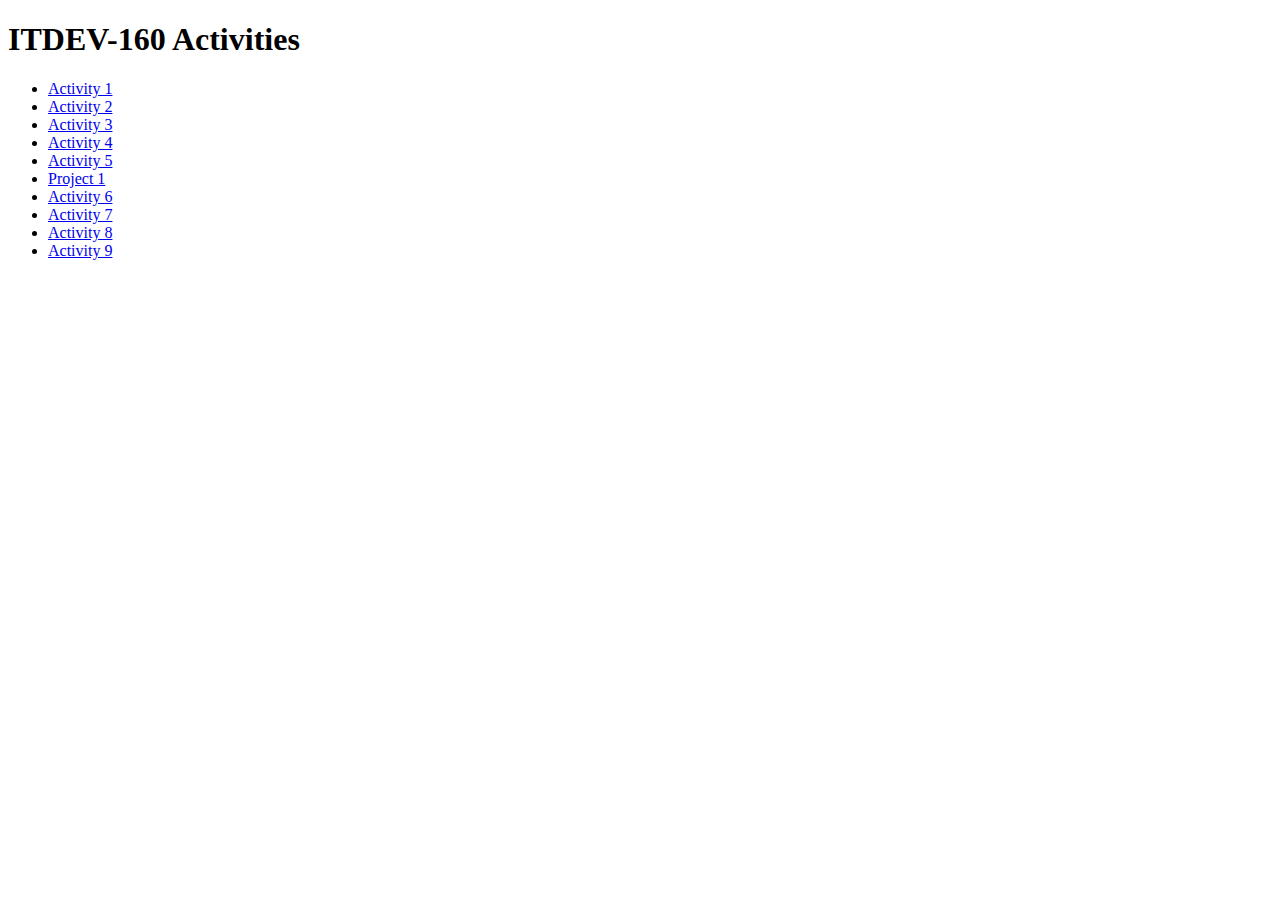
<file: index.html>
<!DOCTYPE html>
<html lang="en">
<head>
    <meta charset="UTF-8">
    <meta name="viewport" content="width=device-width, initial-scale=1.0">
    <title>ITDEV-160 Activities</title>
</head>
<body>
    <h1>ITDEV-160 Activities</h1>
    <ul>
        <li> 
            <a href="Activity-1/index.html">Activity 1</a>
        </li>
        <li>
            <a href="Activity-2/index.html">Activity 2</a>
        </li>
        <li>
            <a href="Activity-3/index.html">Activity 3</a>
        </li>
        <li>
            <a href="Activity-4/index.html">Activity 4</a>
        </li>
        <li>
            <a href="Activity-5/index.html">Activity 5</a>
        </li>
        <li>
            <a href="karen-santiago-p1/index.html">Project 1</a>
        </li>
        <li>
            <a href="Activity-6/index.html">Activity 6</a>
        </li>
        <li>
            <a href="Activity-7/index.html">Activity 7</a>
        </li>
        <li>
            <a href="Activity-8/index.html">Activity 8</a>
        </li>
        <li>
            <a href="Activity-9/index.html">Activity 9</a>
        </li>

    </ul>
</body>
</html>
</file>
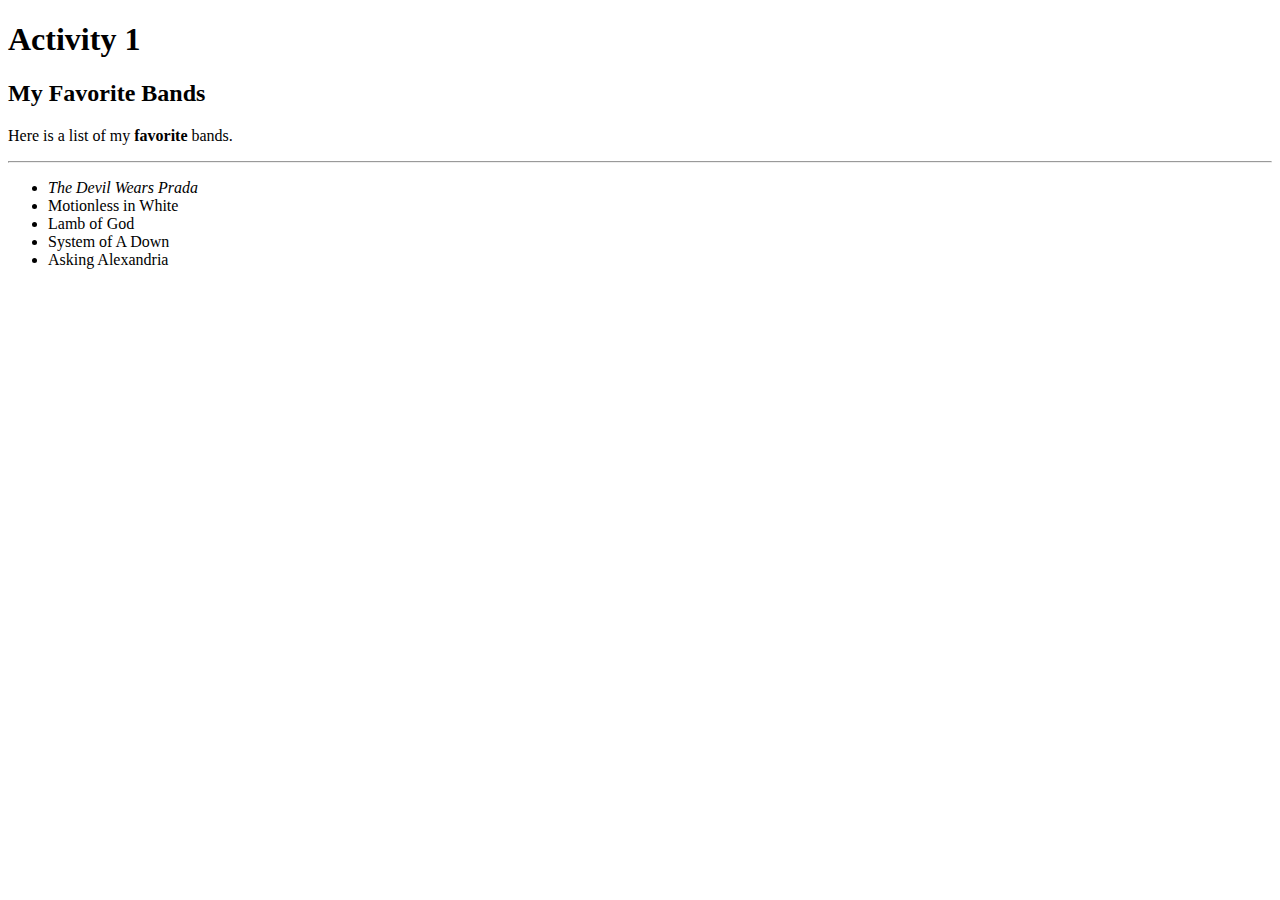
<file: Activity-1/index.html>
<!DOCTYPE html>
<html lang="en">
<head>
    <meta charset="UTF-8">
    <meta name="viewport" content="width=device-width, initial-scale=1.0">
    <title>Activity 1</title>
</head>
<body>
    <h1>Activity 1</h1>
    <h2>My Favorite Bands</h2>
    <p>Here is a list of my <b>favorite </b>bands.</p>
    <hr>
    <ul>
        <li><em>The Devil Wears Prada</em></li>
        <li>Motionless in White</li>
        <li>Lamb of God</li>
        <li>System of A Down</li>
        <li>Asking Alexandria</li>
    </ul>
</body>
</html>
</file>
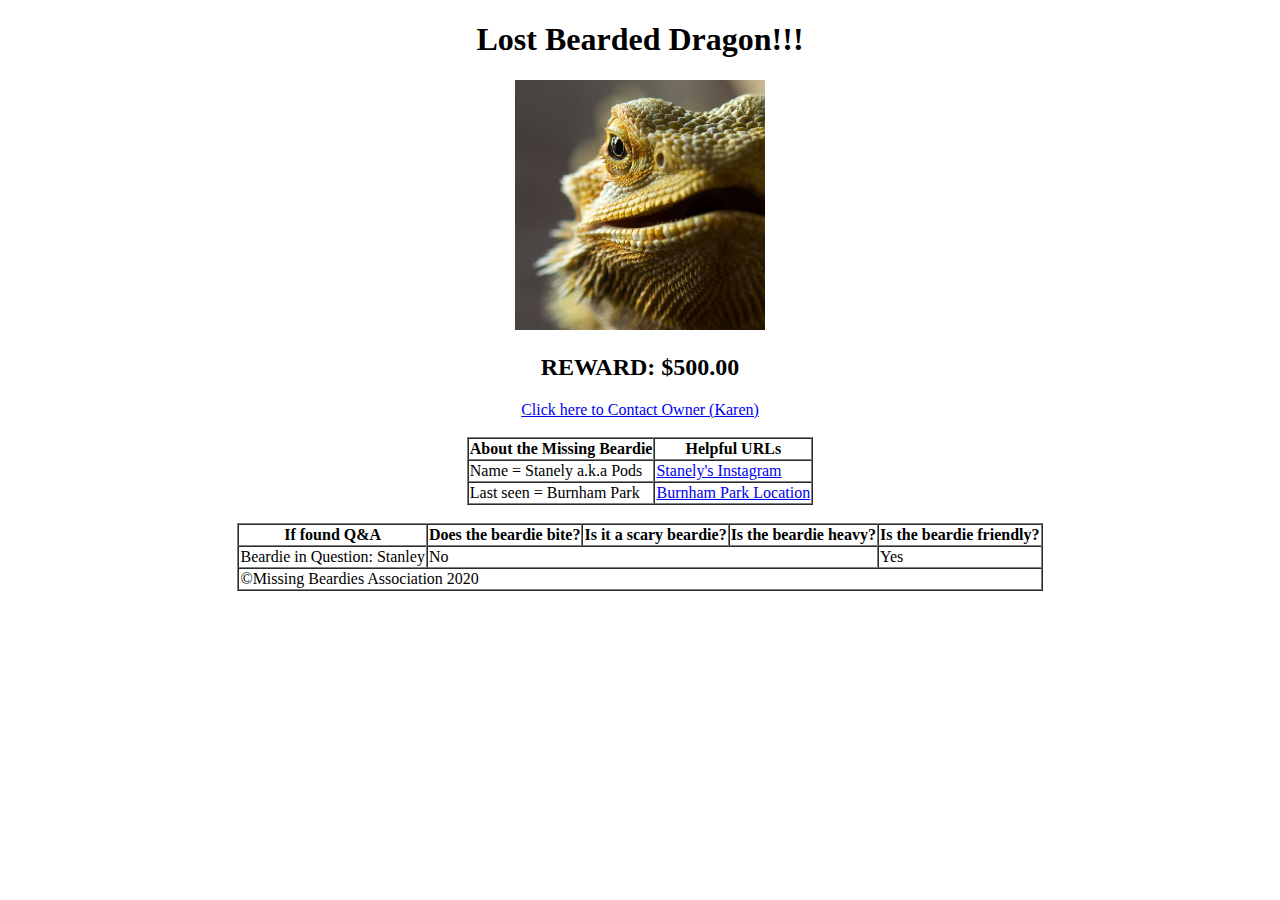
<file: Activity-2/index.html>
<!DOCTYPE html>
<html lang="en">
<head>
    <meta charset="UTF-8">
    <meta name="viewport" content="width=device-width, initial-scale=1.0">
    <title>Activity 2</title>
</head>
<body>
    <center>
    <h1>Lost Bearded Dragon!!!</h1>
    
        <img src="beardie.jpg" alt="Bearded Dragon" width="250" height="250">
        <br>
    <h2>REWARD: $500.00</h2>
    <a href="mailto:Karen2736@live.com">Click here to Contact Owner (Karen)</a>
    <br>
    <br>
    <!--Simple Table-->
    <table id="simple-table" border="1" cellspacing="0">
        <tr>
            <th>About the Missing Beardie</th>
            <th>Helpful URLs </th>
        </tr>
        <tr>
            <td>Name = Stanely a.k.a Pods </td>
            <td>
                <a href="https://www.instagram.com/stanleythebeardy/"> Stanely's Instagram</a>
            </td>
        </tr>
        <tr>
            <td>Last seen = Burnham Park </td>
            <td>
                <a href="https://www.google.com/maps/place/Burnham+Park,+Milwaukee,+WI+53215/@43.0117137,-87.9665403,15z/data=!3m1!4b1!4m5!3m4!1s0x88051a6d9604af21:0x2360cfcafabb9523!8m2!3d43.0134355!4d-87.9555349">Burnham Park Location</a>
            </td>
        </tr>
    </table>
    <br>
    <!--Complex Table-->
    <table id="complex-table" border="1" cellspacing="0">
        <thead>
            <tr>
                <th>If found Q&A</th>
                <th scope="column">Does the beardie bite?</th>
                <th scope="column">Is it a scary beardie?</th>
                <th scope="column">Is the beardie heavy?</th>
                <th scope="column">Is the beardie friendly?</th>
            </tr>
        </thead>
        <tbody>
            <tr>
                <td scope="row">Beardie in Question: Stanley</td>
                <td colspan="3">No</td>
                <td>Yes</td>
            </tr>
        </tbody>
        <tfoot>
            <td colspan="5">&copy;Missing Beardies Association 2020</td>
        </tfoot>
    </table>
    </center>
</body>
</html>
</file>
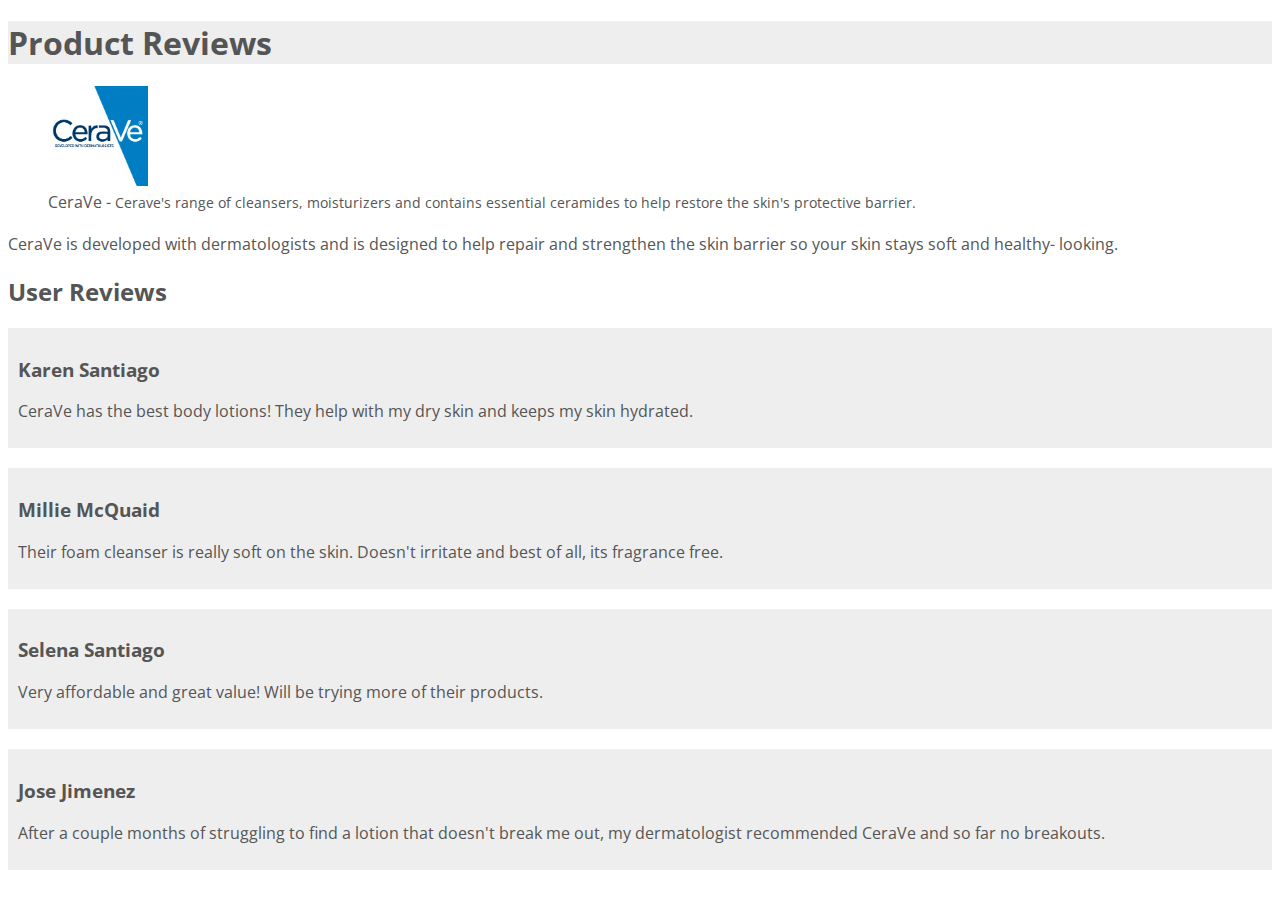
<file: Activity-3/index.html>
<!DOCTYPE html>
<html lang="en">
<head>
    <meta charset="UTF-8">
    <meta name="viewport" content="width=device-width, initial-scale=1.0">
    <title>Activity 3</title>
</head>
<link rel="stylesheet" text="text/css" href="css/master.css">
<link rel="stylesheet" text="text/css" href="https://fonts.googleapis.com/css?family=Open+Sans">
<body>
    <header>
        <h1>Product Reviews</h1>
    </header>
    <main>
        <figure>
            <img src="images/cerave.png" alt="CeraVe logo">
            <figcaption>
                CeraVe - <span>Cerave's range of cleansers, moisturizers and contains essential ceramides to help restore the skin's protective barrier.</span>            
            </figcaption>
        </figure>
        <p id="product-description">
            CeraVe is developed with dermatologists and is designed to help repair and strengthen the skin barrier so your skin stays soft and healthy- looking.
        </p>
        <h2>User Reviews</h2>
        <div class="review">
            <h3>Karen Santiago</h3>
            <p>CeraVe has the best body lotions! They help with my dry skin and keeps my skin hydrated.</p>
        </div>
        <div class="review">
            <h3>Millie McQuaid</h3>
            <p>Their foam cleanser is really soft on the skin. Doesn't irritate and best of all, its fragrance free.</p>
        </div>
        <div class="review">
            <h3>Selena Santiago</h3>
            <p>Very affordable and great value! Will be trying more of their products.</p>
        </div>
        <div class="review">
            <h3>Jose Jimenez</h3>
            <p>After a couple months of struggling to find a lotion that doesn't break me out, my dermatologist recommended CeraVe and so far no breakouts.</p>
        </div>
    </main>
    <footer>
        
    </footer>

    
</body>
</html>
</file>
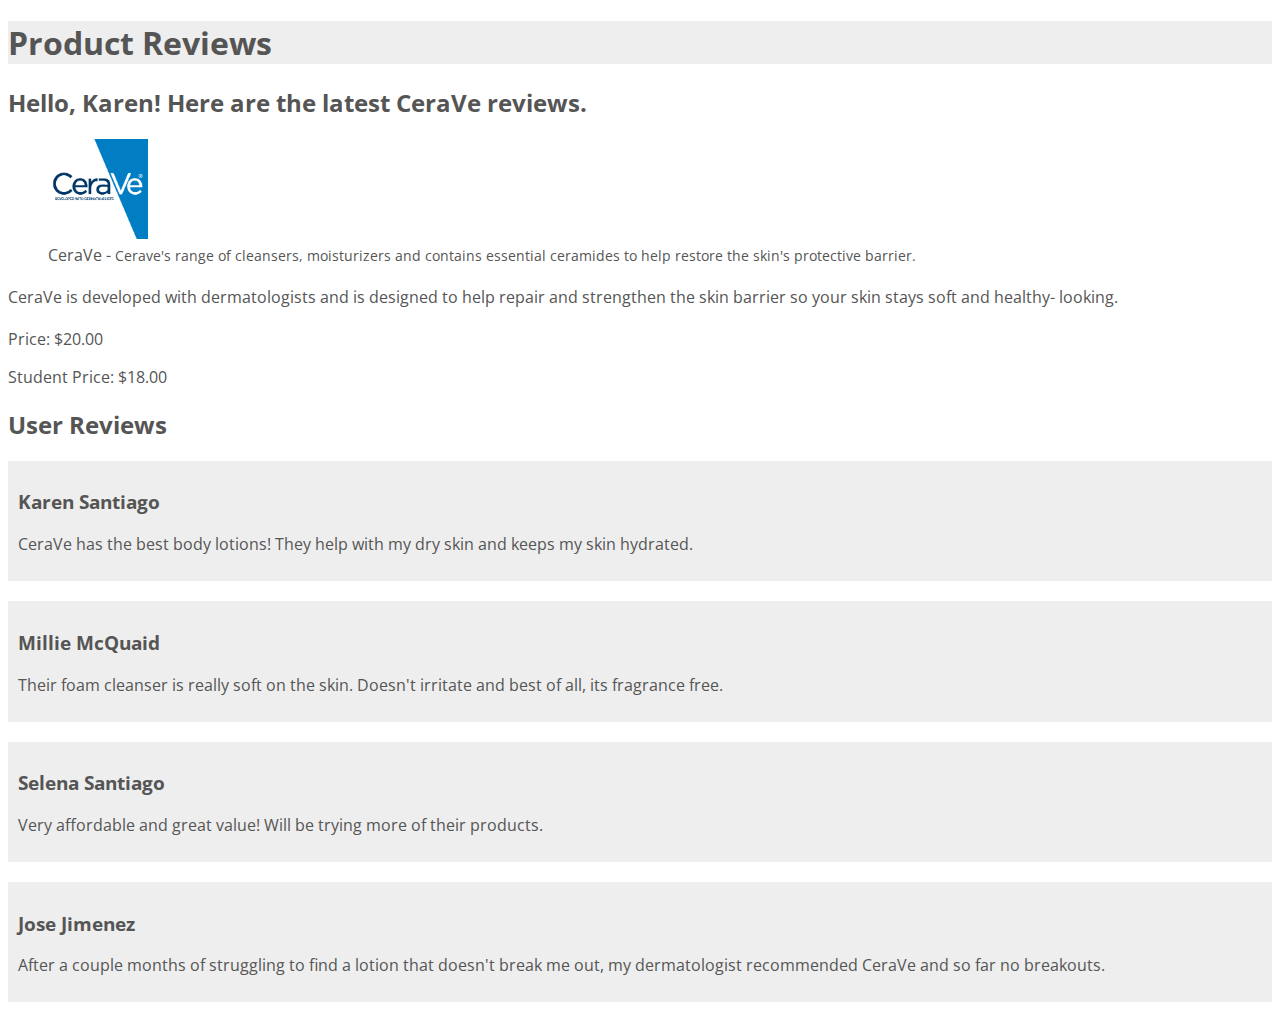
<file: Activity-4/index.html>
<!DOCTYPE html>
<html lang="en">
<head>
    <meta charset="UTF-8">
    <meta name="viewport" content="width=device-width, initial-scale=1.0">
    <title>Activity 3</title>
</head>
<link rel="stylesheet" text="text/css" href="css/master.css">
<link rel="stylesheet" text="text/css" href="https://fonts.googleapis.com/css?family=Open+Sans">
<body>
    <header>
        <h1>Product Reviews</h1>
        <h2 id="greeting"></h2>
    </header>
    <main>
        <figure>
            <img src="images/cerave.png" alt="CeraVe logo">
            <figcaption>
                CeraVe - <span>Cerave's range of cleansers, moisturizers and contains essential ceramides to help restore the skin's protective barrier.</span>            
            </figcaption>
        </figure>
        <p id="product-description">
            CeraVe is developed with dermatologists and is designed to help repair and strengthen the skin barrier so your skin stays soft and healthy- looking.
        </p>
        <p>Price: $<span id="price"></span></p>
        <p>Student Price: $<span id="student-price"></span></p>
        <h2>User Reviews</h2>
        <div class="review">
            <h3>Karen Santiago</h3>
            <p>CeraVe has the best body lotions! They help with my dry skin and keeps my skin hydrated.</p>
        </div>
        <div class="review">
            <h3>Millie McQuaid</h3>
            <p>Their foam cleanser is really soft on the skin. Doesn't irritate and best of all, its fragrance free.</p>
        </div>
        <div class="review">
            <h3>Selena Santiago</h3>
            <p>Very affordable and great value! Will be trying more of their products.</p>
        </div>
        <div class="review">
            <h3>Jose Jimenez</h3>
            <p>After a couple months of struggling to find a lotion that doesn't break me out, my dermatologist recommended CeraVe and so far no breakouts.</p>
        </div>
    </main>
    <footer></footer>
    <script src = "js/scripts.js"></script>
</body>
</html>
</file>
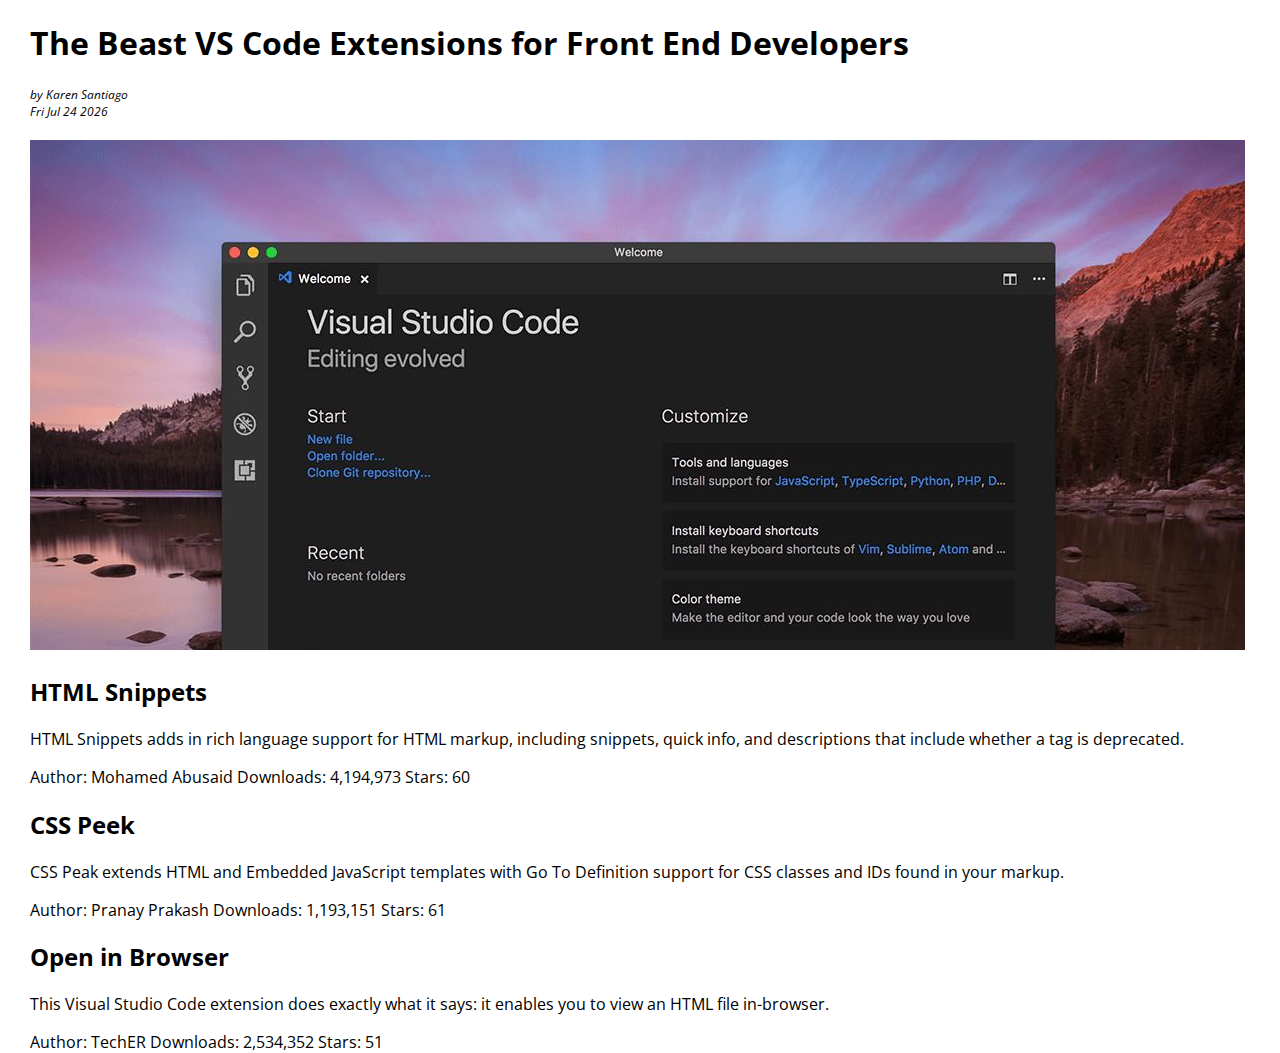
<file: Activity-5/index.html>
<!DOCTYPE html>
<html lang="en">
<head>
    <meta charset="UTF-8">
    <meta name="viewport" content="width=device-width, initial-scale=1.0">
    <title>The Best VS Code Extensions for Front End Developers</title>
    <link rel="stylesheet" text="text/css" href="https://fonts.googleapis.com/css?family=Open+Sans">
    <link rel="stylesheet" href="css/master.css">
</head>
<body>
    <header>
        <h1>The Beast VS Code Extensions for Front End Developers</h1>
        <div id="credits">
            <div id ="author">
                by Karen Santiago
            </div>
            <div id="date"></div>
        </div>
        <img id="header-image" src="images/vscode.jpg" alt="VS Code ">
    </header>
    <main>
        <div class="package-container">
            <header>
                <h2 id="p1-name"></h2>
            </header>
            <section>
                <p id="p1-description"></p>
            </section>
            <footer>
                Author: <span id="p1-author"></span>
                Downloads: <span id="p1-downloads"></span>
                Stars: <span id="p1-stars"></span>
            </footer>
        </div>
        <div class="package-container">
            <header>
                <h2 id="p2-name"></h2>
            </header>
            <section>
                <p id="p2-description"></p>
            </section>
            <footer>
                Author: <span id="p2-author"></span>
                Downloads: <span id="p2-downloads"></span>
                Stars: <span id="p2-stars"></span>
            </footer>
        </div>
            <div class="package-container">
                <header>
                    <h2 id="p3-name"></h2>
                </header>
                <section>
                    <p id="p3-description"></p>
                </section>
                <footer>
                    Author: <span id="p3-author"></span>
                    Downloads: <span id="p3-downloads"></span>
                    Stars: <span id="p3-stars"></span>
                </footer>
            </div>
    </main>
    <script src="js/scripts.js"></script>
</body>
</html>
</file>
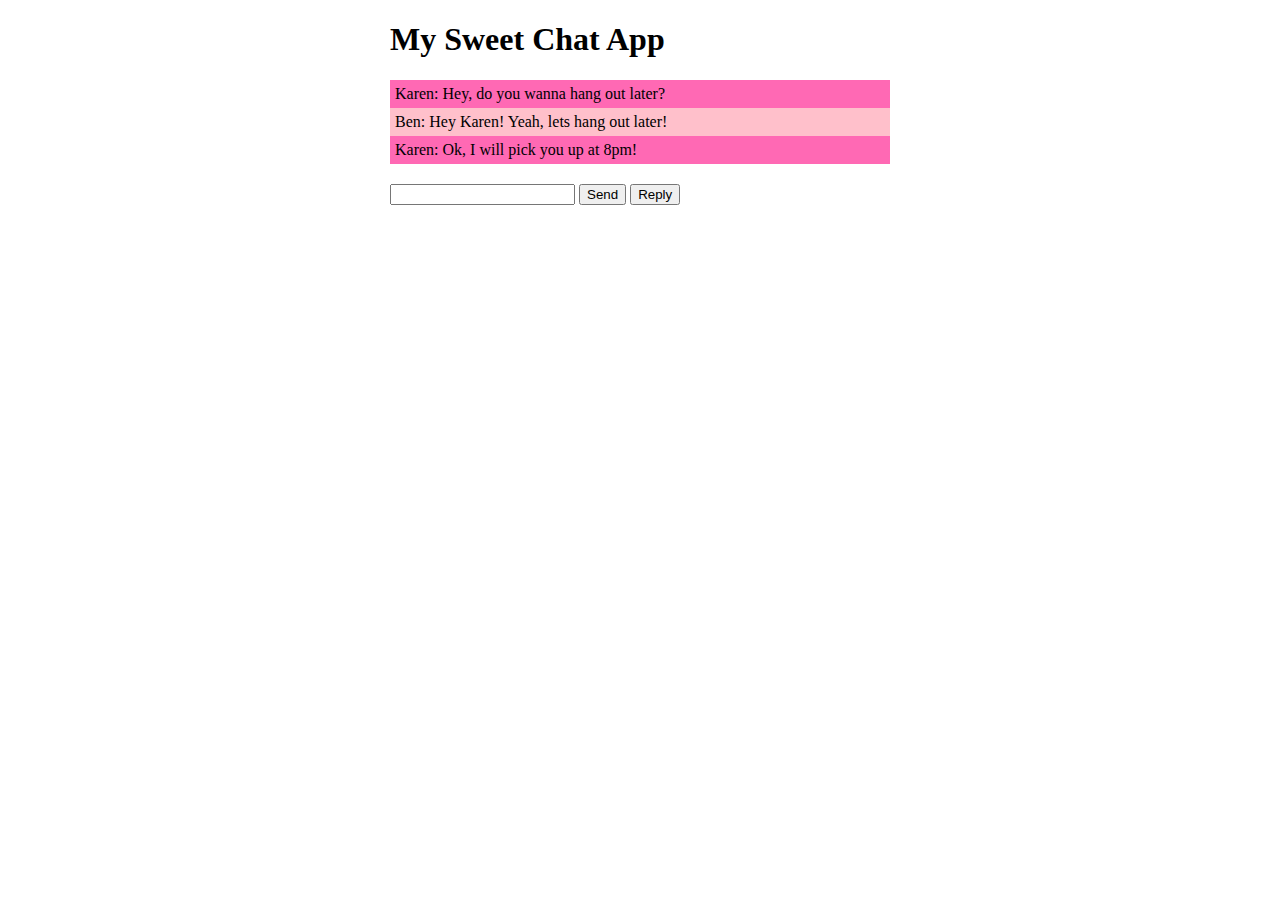
<file: Activity-6/index.html>
<!DOCTYPE html>
<html lang="en">
<head>
    <meta charset="UTF-8">
    <meta name="viewport" content="width=device-width, initial-scale=1.0">
    <title>Document</title>
    <link rel="stylesheet" text="text/css" href="https://fonts.googleapis.com/css?family=Open+Sans">
    <link rel="stylesheet" href="css/style.css">
</head>
<body>
<header>
    <h1>My Sweet Chat App</h1>
</header>
    <main>
        <section id="message-container" class="messages"></section>
        <section>
            <input type="text" id="message-input">
            <button type="button" id="send-button">Send</button>
            <button type="button" id="reply-button">Reply</button>
        </section>
    </main>
    <script src="js/scripts.js"></script>
</body>
</html>
</file>
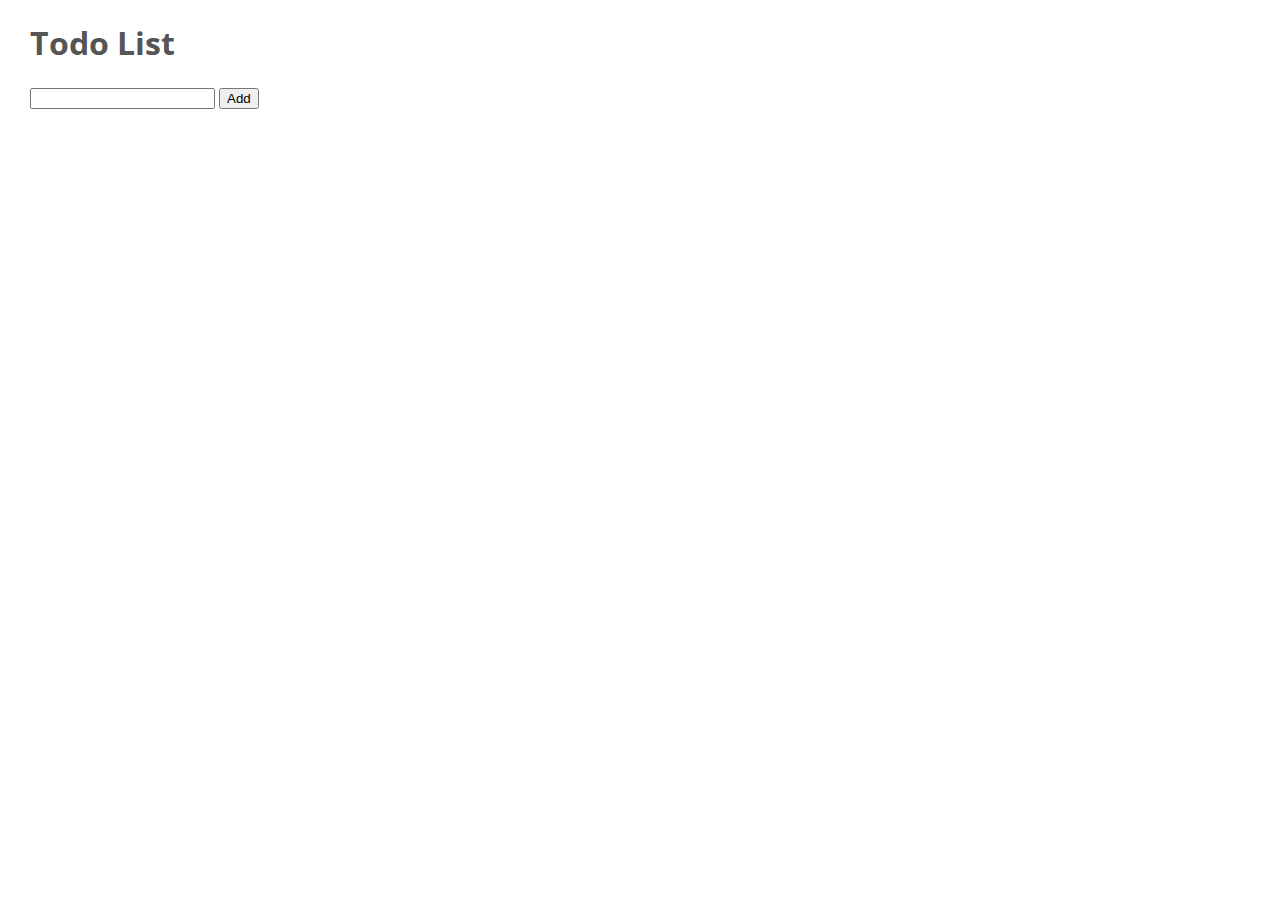
<file: Activity-7/index.html>
<!DOCTYPE html>
<html lang="en">
<head>
    <meta charset="UTF-8">
    <meta name="viewport" content="width=device-width, initial-scale=1.0">
    <title>Document</title>
    <link rel="stylesheet" text="text/css" href="https://fonts.googleapis.com/css?family=Open+Sans">
    <link rel="stylesheet" href="css/styles.css">
</head>
<body>
    <header>
        <h1>Todo List</h1>
    </header>
    <section>
        <input type="text" id="input-task">
        <button type="button" id="add-task">Add</button>
    </section>
    <section id="todo-list-container">
        <ol id="active-list"></ol>
        <ul id="completed-list"></ul>
    </section>
    <script src="js/scripts.js"></script>
</body>
</html>
</file>
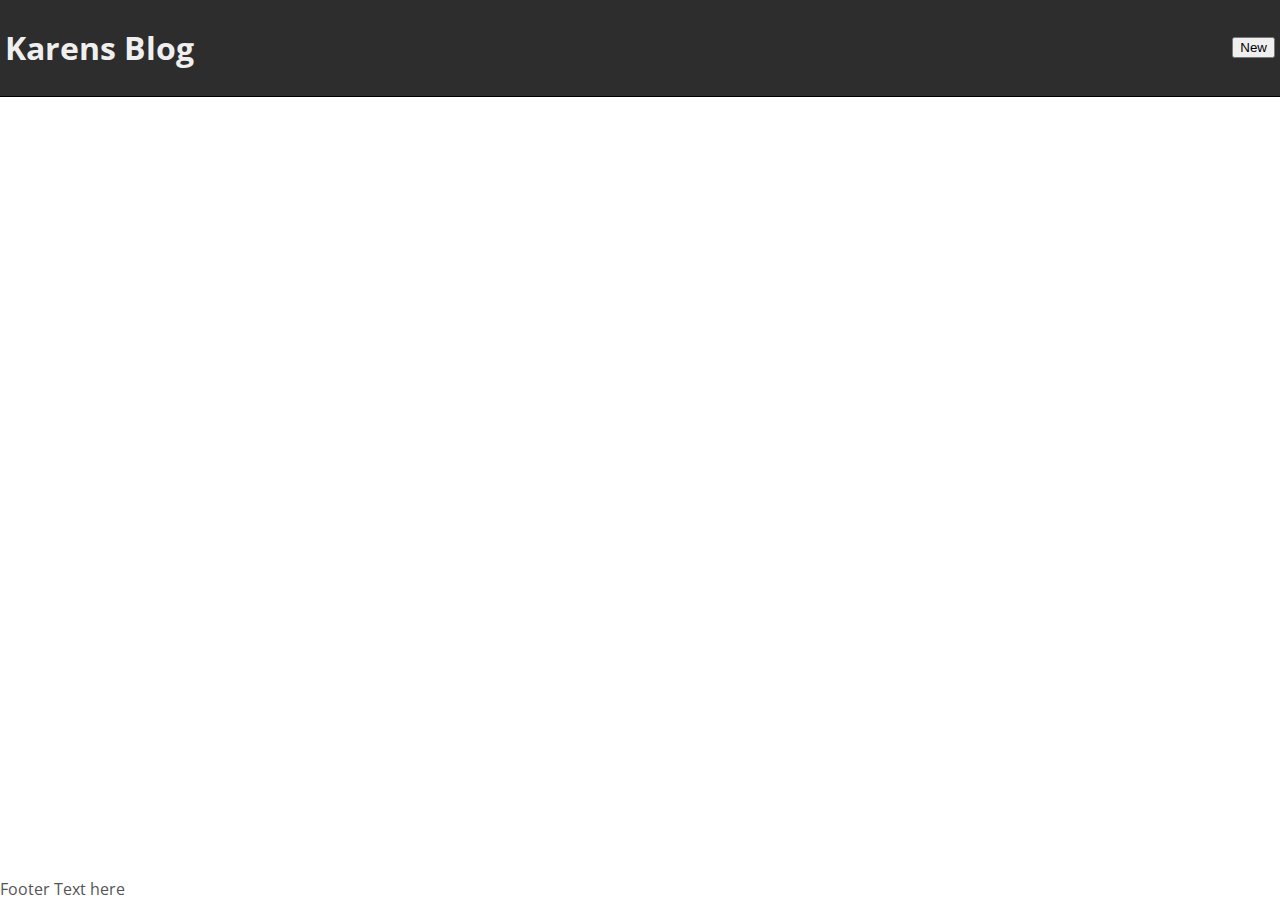
<file: Activity-8/index.html>
<!DOCTYPE html>
<html lang="en">
<head>
    <meta charset="UTF-8">
    <meta name="viewport" content="width=device-width, initial-scale=1.0">
    <title>Karens Blog</title>
    <link rel="stylesheet" text="text/css" href="https://fonts.googleapis.com/css?family=Open+Sans">
    <link rel="stylesheet" href="css/styles.css">
</head>
<body>
    <header>
        <h1 class = 'header-title'>Karens Blog</h1>
        <div class = 'header-menu'>
            <button id='new-button'>New</button>
        </div>
    </header>
    <main>
        <section id='display-content'></section>
    </main>
    <footer>
        Footer Text here
    </footer>

    <!-- Modal Dialog (hidden by default) -->
    <div class='modal' id='modal-dialog'>
        <section>
            <h2>Title</h2>
            <input type="text" id='edit-title-text'>
            <span id='edit-title-message'></span>
        </section>
        <section>
            <h2>Content</h2>
            <textarea id="edit-content-text" cols="80" rows="8"></textarea>
            <span id='edit-content-message'></span>
        </section>
        <footer>
            <button id='cancel-button'>Cancel</button>
            <button id='save-button'>Save</button>
        </footer>
    </div>
    <div id='modal-backdrop'></div>
    <script src="js/scripts.js"></script>
</body>
</html>
</file>
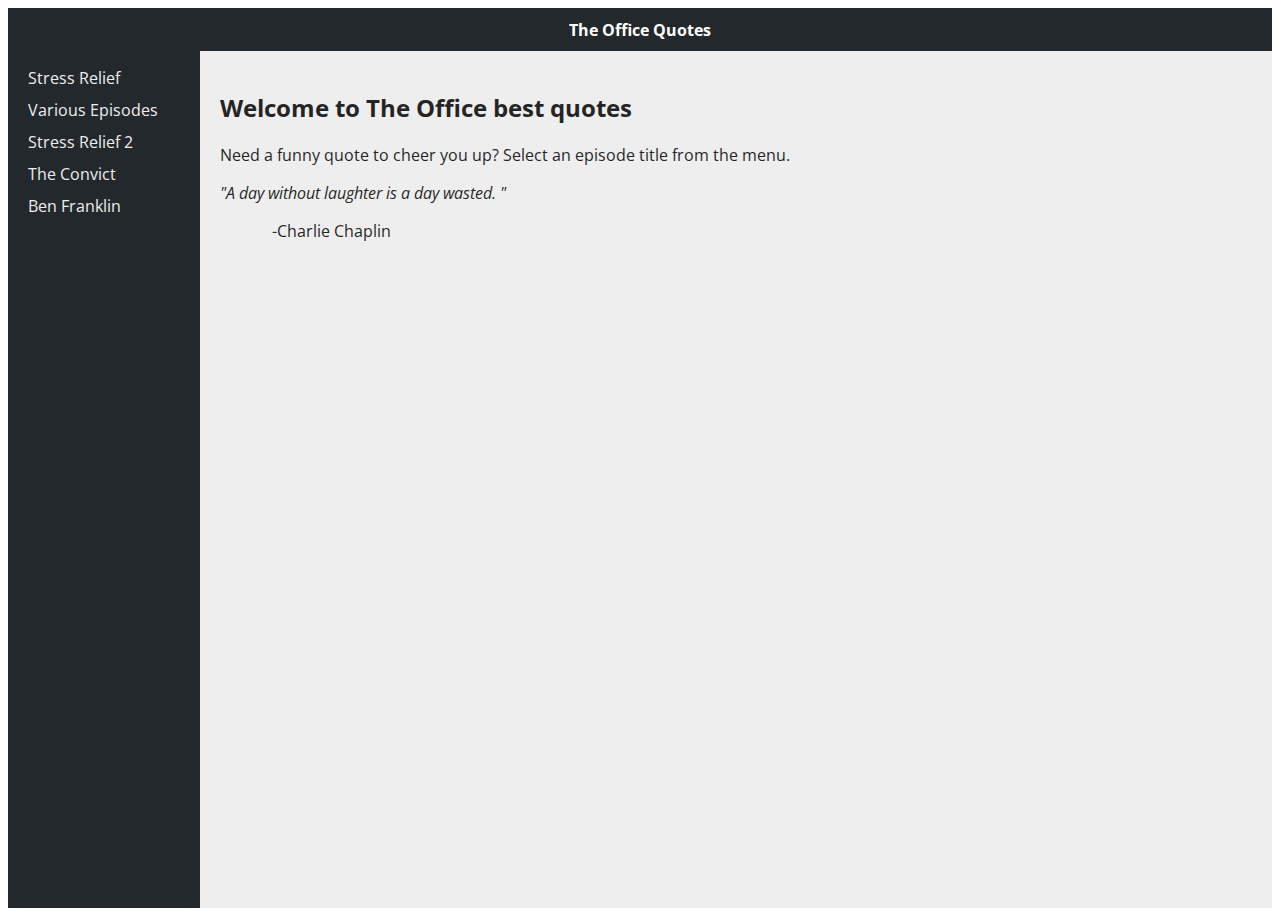
<file: Activity-9/index.html>
<!DOCTYPE html>
<html lang="en">
<head>
    <meta charset="UTF-8">
    <meta name="viewport" content="width=device-width, initial-scale=1.0">
    <title>The Office Quotes</title>
    <link rel="stylesheet" text="text/css" href="https://fonts.googleapis.com/css?family=Open+Sans">
    <link rel="stylesheet" href="css/styles.css">
</head>
<body>
    <header id="main-header">
        <h1>The Office Quotes</h1>
    </header>
    <main>
        <section id="sidebar">
            <ul id="nav-container"></ul>
        </section>
        <section id="post-container">
            <section id="intro">
                <h2> Welcome to The Office best quotes</h2>
                <p>Need a funny quote to cheer you up? Select an episode title from the menu.</p>
                <blockquote>A day without laughter is a day wasted.
                </blockquote>
                <span class="author">Charlie Chaplin</span>
            </section>
        </section>
    </main>

    <script src="https://ajax.googleapis.com/ajax/libs/jquery/3.3.1/jquery.min.js"></script>
    <script src="js/scripts.js"></script>
</body>
</html>
</file>
<file: Activity-3/css/master.css>
body{
    font-family: "Open Sans", sans-serif;
    color: #555;
}

h1{
    color: #555;
    background-color: #eee;
}

img{
    height: 100px;
    text-align: left;
}

figcaption span{
    font-size: .85em;
}

p#product-description{
    margin: 20px 0 20px 0;
    text-align: justify;
}

div.review{
    padding:10px;
    background-color: #eee;
    margin: 20px 0 20px 0;
}
</file>
<file: Activity-4/css/master.css>
body{
    font-family: "Open Sans", sans-serif;
    color: #555;
}

h1{
    color: #555;
    background-color: #eee;
}

img{
    height: 100px;
    text-align: left;
}

figcaption span{
    font-size: .85em;
}

p#product-description{
    margin: 20px 0 20px 0;
    text-align: justify;
}

div.review{
    padding:10px;
    background-color: #eee;
    margin: 20px 0 20px 0;
}
</file>
<file: Activity-5/css/master.css>
body {
    font-family: 'Open Sans', sans-serif;
    margin: auto 30px;
}

#credits {
    font-style: italic;
    font-size: .75em;
    margin-bottom: 20px
}

#header-img{
    width:100%;
}
</file>
<file: Activity-6/css/style.css>
body {
    max-width: 500px;
    margin: 0 auto;
}

.messages{
    margin-bottom: 20px;
}

.out-message{
    padding: 5px;
    background-color: hotpink;
}

.in-message {
    padding: 5px;
    background-color: pink;
}
</file>
<file: Activity-7/css/styles.css>
body {
    font-family: 'Open Sans', sans-serif;
    margin: auto 30px;
    color: #555;
}

ul {
    margin: 0;
}

li {
    padding: 5px;
}

#todo-list-container {
    margin-top: 20px;
}

#completed-list {
    list-style-type: none;
}

#completed-list li {
    text-decoration: line-through;
}
</file>
<file: Activity-8/css/styles.css>
body{
    display: flex;
    flex-direction: column;
    min-height: 100vh;
    font-family: 'Open Sans', sans-serif;
    color: #555555;
    margin: 0;
}

header{
    display: flex;
    padding: 5px;
    color: #efefef;
    background-color: #2d2d2d;
    border-bottom: solid 1px #000000;
}

header .header-title{
    display: inline-block;
}

header .header-menu{
    flex-grow: 1;
    display: flex;
    align-items: center;
    justify-content: flex-end;
    color: #777777;
    font-size: smaller;
}

main{
    flex: 1;
}

main #display-content{
    padding: 20px;
}

/* modal styles */
#modal-backdrop{
    display: none;
    position: absolute;
    height: 100vh;
    width: 100vw;
    background-color: rgba(0, 0, 0, 0.75);
}

#modal-backdrop.visible{
    display:block;
}

.modal{
    display: none;
    position: absolute;
    padding: 10px;
    border: solid 1px #555;
    background-color: #fff;
    z-index: 9999;
    width: 300px;
    height: 400px;
    top: 50%;
    left: 50%;
    transform: translate(-50%, -50%);
}

.modal.visible{
    display: block;
}

.modal-content{
    width: 300px;
    height: 300px;
}

/*#edit-title-text{
    width: 300px;
}*/

#edit-content-text{
    width: 300px;
    box-sizing: border-box;
}
</file>
<file: Activity-9/css/styles.css>
body {
    display: flex;
    min-height: 100vh;
    flex-direction: column;
    font-family: "Open Sans", sans-serif;
}

main {
    display: flex;
    flex: 1;
}

#main-header {
    background-color: #23282d;
}

#main-header h1 {
    color: #fff;
    font-size: 1em;
    text-align: center;
}

#sidebar {
    width: 225px;
    flex: 0 0 12em;
    background-color: #23282d;
}

#sidebar ul {
    padding: 0;
    list-style-type: none;
}

#sidebar ul li {
    color: #eee;
    padding: 0 0 10px 20px;
}

#sidebar ul li:hover {
    cursor: pointer;
    background-color: #32373c;
}

#post-container {
    flex: 1;
    background-color: #eee;
    padding: 20px;
}

#intro {
    display: none;
}

blockquote {
    font-style: italic;
    margin: 1em 1em 1em 0;
}

blockquote:before,
blockquote:after {
    content: '"';
}

.author {
    width: 100%;
    display: inline-block;
    text-indent: 5%;
}

.author:before {
    content: '-';
}
</file>
